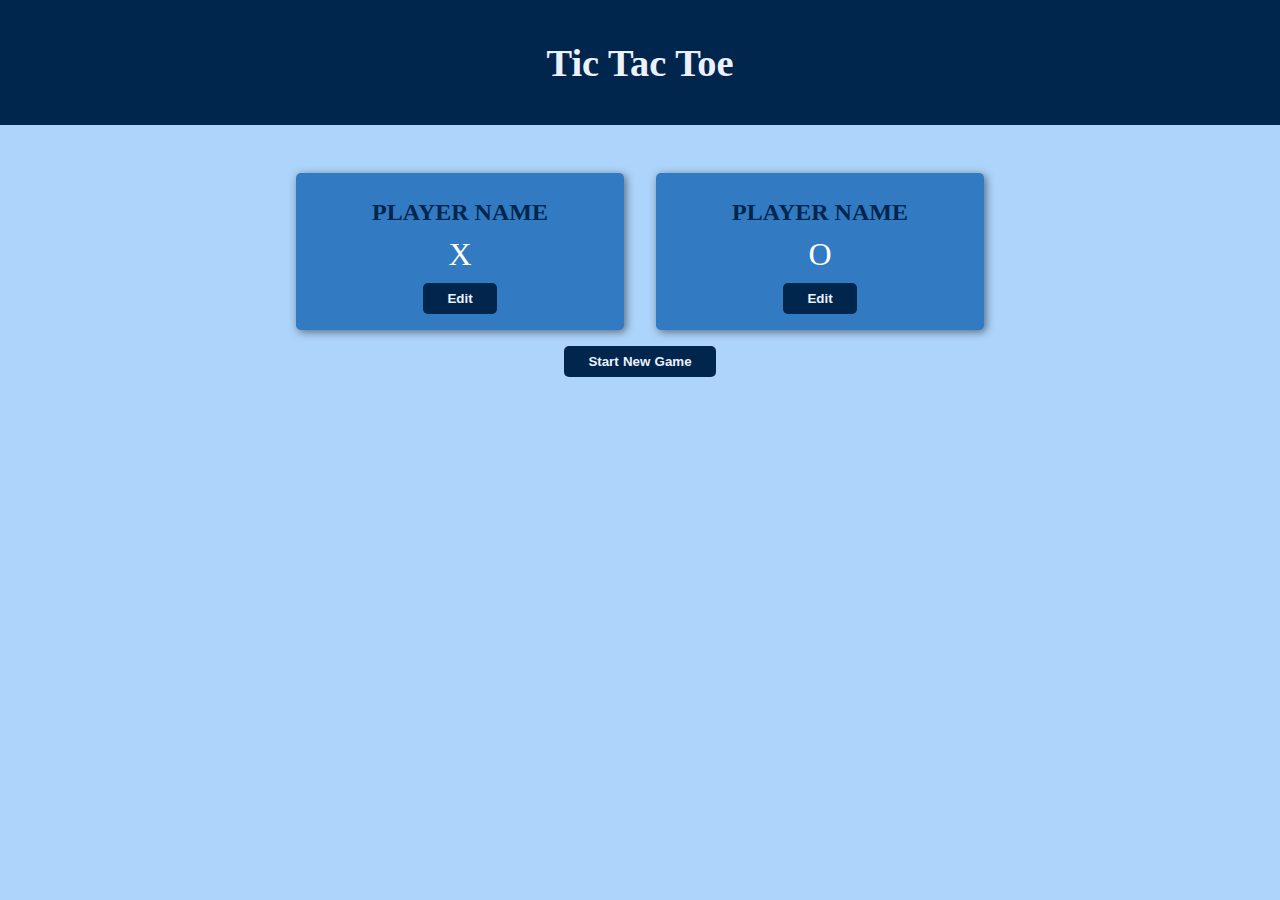
<file: index.html>
<!DOCTYPE html>
<html lang="en">
  <head>
    <meta charset="UTF-8" />
    <meta name="viewport" content="width=device-width, initial-scale=1.0" />
    <title>Tic Tac Toe</title>
    <link rel="preconnect" href="https://fonts.googleapis.com" />
    <link rel="preconnect" href="https://fonts.gstatic.com" crossorigin />
    <link
      href="https://fonts.googleapis.com/css2?family=Roboto+Condensed&family=Rubik:wght@500&display=swap"
      rel="stylesheet"
    />
    <link rel="stylesheet" href="./style.css" />
    <script src="./script.js" defer></script>
  </head>
  <body>
    <div id="backdrop"></div>
    <header>
      <h1>Tic Tac Toe</h1>
    </header>
    <main>
      <aside class="modal" id="config-overlay">
        <h2>Choose your name!</h2>
        <form>
          <div class="form-control">
            <label for="playername">Player Name</label>
            <input type="text" name="playername" id="playername" />
          </div>
          <p id="config-errors"></p>
          <div>
            <button type="reset" class="btn alt-btn" id="cancel-btn">
              Cancel
            </button>
            <button type="submit" class="btn alt-btn" id="submit-btn">
              Confirm
            </button>
          </div>
        </form>
      </aside>
      <section class="player-config-box">
        <ol>
          <li class="player-config-card">
            <article class="player-card" id="player-1-data">
              <h2>PLAYER NAME</h2>
              <p class="player-symbol">X</p>
              <button
                class="btn btn-alt"
                id="edit-player-1-btn"
                data-playerid="1"
              >
                Edit
              </button>
            </article>
          </li>
          <li class="player-config-card">
            <article class="player-card" id="player-2-data">
              <h2>PLAYER NAME</h2>
              <p class="player-symbol">O</p>
              <button
                class="btn btn-alt"
                id="edit-player-2-btn"
                data-playerid="2"
              >
                Edit
              </button>
            </article>
          </li>
        </ol>
        <button class="btn startGameBtn" id="start-game-btn">
          Start New Game
        </button>
      </section>

      <section id="active-game-field">
        <article id="game-result-output">
          <h2>You Won, <span id="winner-name">PLAYER NAME</span> !</h2>
          <p>Click "Start New Game" above, to start a new game !</p>
        </article>
        <p>It's your turn <span id="active-player-name">PLAYER NAME</span> !</p>
        <ol id="game-board">
          <li data-col="1" data-row="1"></li>
          <li data-col="2" data-row="1"></li>
          <li data-col="3" data-row="1"></li>

          <li data-col="1" data-row="2"></li>
          <li data-col="2" data-row="2"></li>
          <li data-col="3" data-row="2"></li>

          <li data-col="1" data-row="3"></li>
          <li data-col="2" data-row="3"></li>
          <li data-col="3" data-row="3"></li>
        </ol>
      </section>
    </main>
  </body>
</html>
</file>
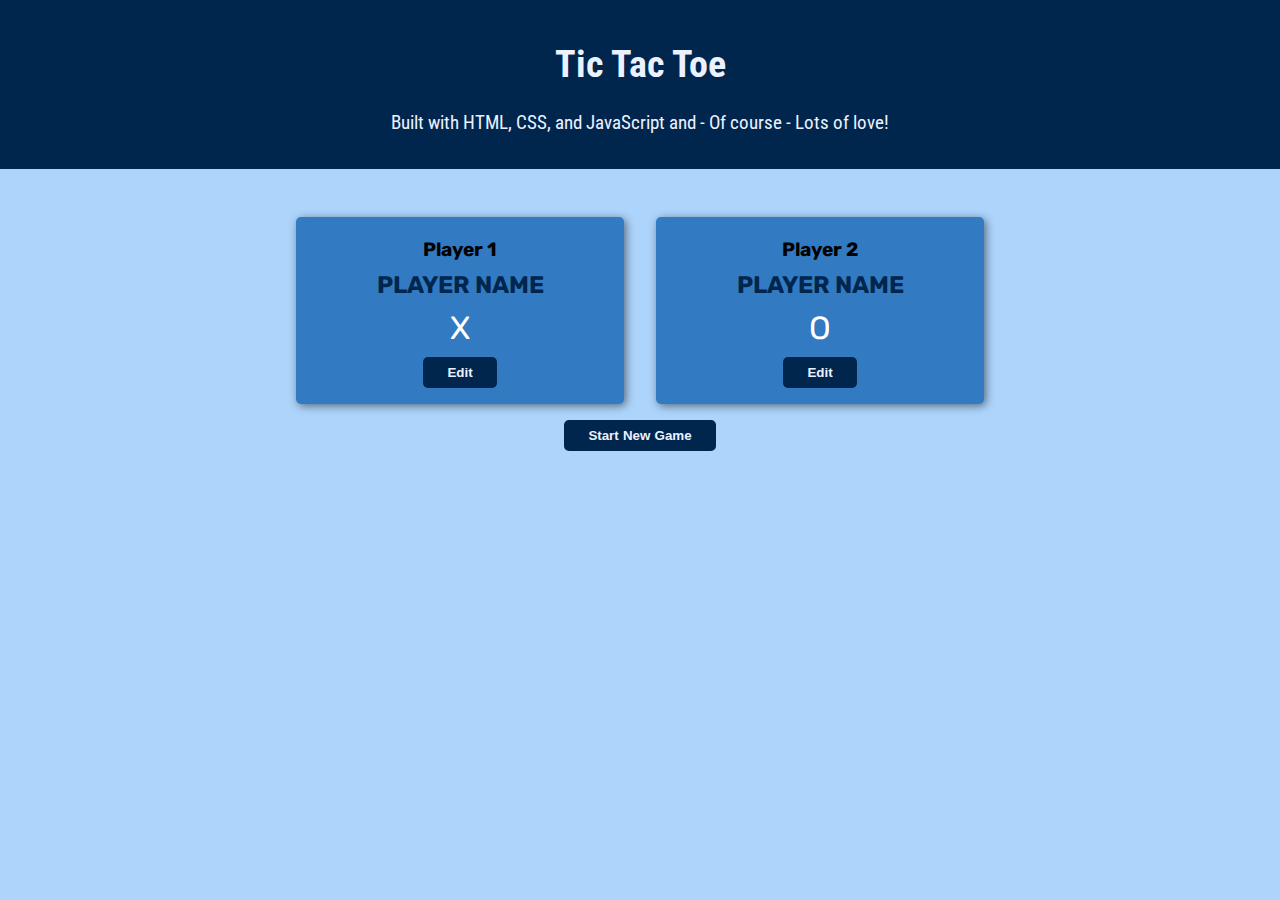
<file: Tic-Tac-Toe.html>
<!DOCTYPE html>
<html lang="en">
  <head>
    <meta charset="UTF-8" />
    <meta name="viewport" content="width=device-width, initial-scale=1.0" />
    <title>Tic Tac Toe</title>
    <link rel="preconnect" href="https://fonts.googleapis.com" />
    <link rel="preconnect" href="https://fonts.gstatic.com" crossorigin />
    <link
      href="https://fonts.googleapis.com/css2?family=Roboto+Condensed&family=Rubik:wght@500&display=swap"
      rel="stylesheet"
    />
    <link rel="stylesheet" href="./Tic-Tac-Toe.css" />
    <script src="./Tic-Tac-Toe.js" defer></script>
  </head>
  <body>
    <div id="backdrop"></div>
    <header>
      <h1>Tic Tac Toe</h1>
      <p>
        Built with HTML, CSS, and JavaScript and - Of course - Lots of love!
      </p>
    </header>
    <main>
      <aside class="modal" id="config-overlay">
        <h2>Choose your name!</h2>
        <form>
          <div class="form-control">
            <label for="playername">Player Name</label>
            <input type="text" name="playername" id="playername" />
          </div>
          <p id="config-errors"></p>
          <div>
            <button type="reset" class="btn alt-btn" id="cancel-btn">
              Cancel
            </button>
            <button type="submit" class="btn alt-btn" id="submit-btn">
              Confirm
            </button>
          </div>
        </form>
      </aside>
      <section class="player-config-box">
        <ol>
          <li class="player-config-card">
            <article class="player-card" id="player-1-data">
              <h3>Player 1</h3>
              <h2>PLAYER NAME</h2>
              <p class="player-symbol">X</p>
              <button
                class="btn btn-alt"
                id="edit-player-1-btn"
                data-playerid="1"
              >
                Edit
              </button>
            </article>
          </li>
          <li class="player-config-card">
            <article class="player-card" id="player-2-data">
              <h3>Player 2</h3>
              <h2>PLAYER NAME</h2>
              <p class="player-symbol">O</p>
              <button
                class="btn btn-alt"
                id="edit-player-2-btn"
                data-playerid="2"
              >
                Edit
              </button>
            </article>
          </li>
        </ol>
        <button class="btn startGameBtn" id="start-game-btn">
          Start New Game
        </button>
      </section>

      <section id="active-game-field">
        <article id="game-result-output">
          <h2>You Won, <span id="winner-name">PLAYER NAME</span> !</h2>
          <p>Click "Start New Game" above, to start a new game !</p>
        </article>
        <p>It's your turn <span id="active-player-name">PLAYER NAME</span> !</p>
        <ol id="game-board">
          <li data-col="1" data-row="1"></li>
          <li data-col="2" data-row="1"></li>
          <li data-col="3" data-row="1"></li>

          <li data-col="1" data-row="2"></li>
          <li data-col="2" data-row="2"></li>
          <li data-col="3" data-row="2"></li>

          <li data-col="1" data-row="3"></li>
          <li data-col="2" data-row="3"></li>
          <li data-col="3" data-row="3"></li>
        </ol>
      </section>
    </main>
  </body>
</html>
</file>
<file: style.css>
body {
  margin: 0;
  padding: 0;
  text-align: center;
  font-family: cursive;
  background-color: rgb(173 212 251);
}
#backdrop {
  position: fixed;
  top: 0;
  left: 0;
  width: 100%;
  height: 100%;
  background-color: rgba(0, 0, 0, 0.5);
  display: none;
}
header {
  font-size: larger;
  margin: 0;
  padding: 15px;
  color: rgb(236, 241, 255);
  background-color: rgb(0, 38, 77);
}
.modal {
  font-family: cursive;
  padding: 20px 0;
  position: absolute;
  top: 50%;
  left: 50%;
  border-radius: 15px;
  width: 70%;
  max-width: 35rem;
  transform: translate(-50%, -50%);
  background-color: rgb(158, 177, 239);
  display: none;
}
/* aside .config-error {
  margin: 10px auto;
} */
.modal h2 {
  margin: 0 auto;
}
.modal .btn {
  margin: 5px;
}
.form-control label {
  display: block;
  margin: 0.5rem;
  font-weight: bold;
}
.form-control input {
  font-size: 18px;
  width: 100%;
  max-width: 18rem;
  height: 2rem;
  margin: 5px auto;
  padding: 0 5px;
  border: none;
  border-radius: 10px;
}
.error label {
  color: rgb(114 0 0);
}
.error input {
  background-color: rgb(247, 199, 199);
  border: 2px solid rgb(173 0 1);
}
.player-config-box {
  width: 90%;
  width: 45rem;
  margin: 2rem auto;
  text-align: center;
}
.player-config-box ol {
  list-style-type: none;
  margin: 0;
  padding: 0;
  display: flex;
}
.player-config-box li {
  width: 45%;
  margin: 1rem;
  padding: 1rem 0.5rem;
  font-family: cursive;
  border-radius: 5px;
  color: rgb(236, 241, 255);
  background-color: rgb(50, 122, 194);
  box-shadow: 2px 2px 8px rgba(0, 0, 0, 0.5);
}
.player-config-card h2 {
  font-weight: 800;
  margin: 10px auto;
  color: rgb(0, 38, 77);
}
.player-config-card .player-symbol {
  font-size: 2rem;
  margin: 10px auto;
  color: rgb(255, 255, 255);
}
.startGameBtn:hover {
  box-shadow: 5px 5px 0 rgb(50, 122, 194) !important;
}
.btn {
  cursor: pointer;
  padding: 0.5rem 1.5rem;
  word-spacing: 0.5px;
  font-weight: bold;
  border-radius: 5px;
  border: none;
  color: rgb(236, 241, 255);
  background-color: rgb(0, 38, 77);
}
.btn:hover {
  background-color: rgb(10, 53, 95);
  box-shadow: 5px 5px 0 rgb(236, 241, 255);
}
#active-game-field {
  display: none;
}
#game-result-output {
  font-family: inherit;
  margin: 1rem auto;
  padding: 2rem 1.5rem;
  width: 100%;
  max-width: 40rem;
  border-radius: 15px;
  color: rgb(255, 255, 255);
  background-color: rgb(0, 38, 77);
  display: none;
}
#active-player-name {
  font-weight: bold;
}
#game-board {
  list-style-type: none;
  margin: 1rem 0;
  padding: 0;
  display: grid;
  grid-template-columns: repeat(3, 6rem);
  grid-template-rows: repeat(3, 6rem);
  justify-content: center;
  gap: 0.5rem;
}
#game-board li {
  cursor: pointer;
  font-size: 2rem;
  font-family: "Rubik", sans-serif;
  display: flex;
  justify-content: center;
  align-items: center;
  color: aliceblue;
  background-color: rgb(1, 105, 210);
  border-radius: 2px;
}
#game-board li:hover {
  box-shadow: 5px 5px 0 rgb(0, 38, 77);
}
#game-board li.disabled {
  cursor: default;
  background-color: rgb(0, 38, 77);
  box-shadow: none;
}
</file>
<file: Tic-Tac-Toe.css>
body {
  margin: 0;
  padding: 0;
  text-align: center;
  font-family: "Roboto Condensed", sans-serif;
  background-color: rgb(173 212 251);
}

#backdrop {
  position: fixed;
  top: 0;
  left: 0;
  width: 100%;
  height: 100%;
  background-color: rgba(0, 0, 0, 0.5);
  display: none;
}

header {
  font-size: larger;
  margin: 0;
  padding: 15px;
  color: rgb(236, 241, 255);
  background-color: rgb(0, 38, 77);
}

.modal {
  font-family: "Rubik", sans-serif;
  padding: 20px 0;
  position: absolute;
  top: 50%;
  left: 50%;
  border-radius: 15px;
  width: 70%;
  max-width: 35rem;
  transform: translate(-50%, -50%);
  background-color: rgb(158, 177, 239);
  display: none;
}

/* aside .config-error {
  margin: 10px auto;
} */

.modal h2 {
  margin: 0 auto;
}

.modal .btn {
  margin: 5px;
}

.form-control label {
  display: block;
  margin: 0.5rem;
  font-weight: bold;
}

.form-control input {
  font-size: 18px;
  width: 100%;
  max-width: 18rem;
  height: 2rem;
  margin: 5px auto;
  padding: 0 5px;
  border: none;
  border-radius: 10px;
}

.error label {
  color: rgb(114 0 0);
}

.error input {
  background-color: rgb(247, 199, 199);
  border: 2px solid rgb(173 0 1);
}

.player-config-box {
  width: 90%;
  width: 45rem;
  margin: 2rem auto;
  text-align: center;
}

.player-config-box ol {
  list-style-type: none;
  margin: 0;
  padding: 0;
  display: flex;
}

.player-config-box li {
  width: 45%;
  margin: 1rem;
  padding: 1rem 0.5rem;
  font-family: "Rubik", sans-serif;
  border-radius: 5px;
  color: rgb(236, 241, 255);
  background-color: rgb(50, 122, 194);
  box-shadow: 2px 2px 8px rgba(0, 0, 0, 0.5);
}

.player-config-card h3 {
  font-size: 1.2rem;
  margin: 5px auto;
  color: rgb(0, 0, 0);
}

.player-config-card h2 {
  margin: 10px auto;
  color: rgb(0, 38, 77);
}

.player-config-card .player-symbol {
  font-size: 2rem;
  margin: 10px auto;
  color: rgb(255, 255, 255);
}

.startGameBtn:hover {
  color: rgb(0, 42, 81) !important;
  background-color: rgb(49, 151, 253) !important;
}

.btn {
  cursor: pointer;
  padding: 0.5rem 1.5rem;
  word-spacing: 0.5px;
  font-weight: bold;
  border-radius: 5px;
  border: none;
  color: rgb(236, 241, 255);
  background-color: rgb(0, 38, 77);
}

.btn:hover {
  color: rgb(0, 49, 97);
  background-color: rgb(174, 214, 254);
  box-shadow: 2px 2px 3px rgba(0, 0, 0, 0.5);
}

#active-game-field {
  display: none;
}

#game-result-output {
  font-family: inherit;
  margin: 1rem auto;
  padding: 2rem 1.5rem;
  width: 100%;
  max-width: 40rem;
  border-radius: 15px;
  color: rgb(255, 255, 255);
  background-color: rgb(0, 38, 77);
  display: none;
}

#active-player-name {
  font-weight: bold;
}

#game-board {
  list-style-type: none;
  margin: 1rem 0;
  padding: 0;
  display: grid;
  grid-template-columns: repeat(3, 6rem);
  grid-template-rows: repeat(3, 6rem);
  justify-content: center;
  gap: 0.5rem;
}

#game-board li {
  cursor: pointer;
  font-size: 2rem;
  font-family: "Rubik", sans-serif;
  display: flex;
  justify-content: center;
  align-items: center;
  color: aliceblue;
  background-color: rgb(1, 105, 210);
  border-radius: 2px;
}

#game-board li:hover {
  background-color: rgb(1, 105, 210);
}

#game-board li.disabled {
  cursor: default;
  background-color: rgb(0, 38, 77);
}
</file>
